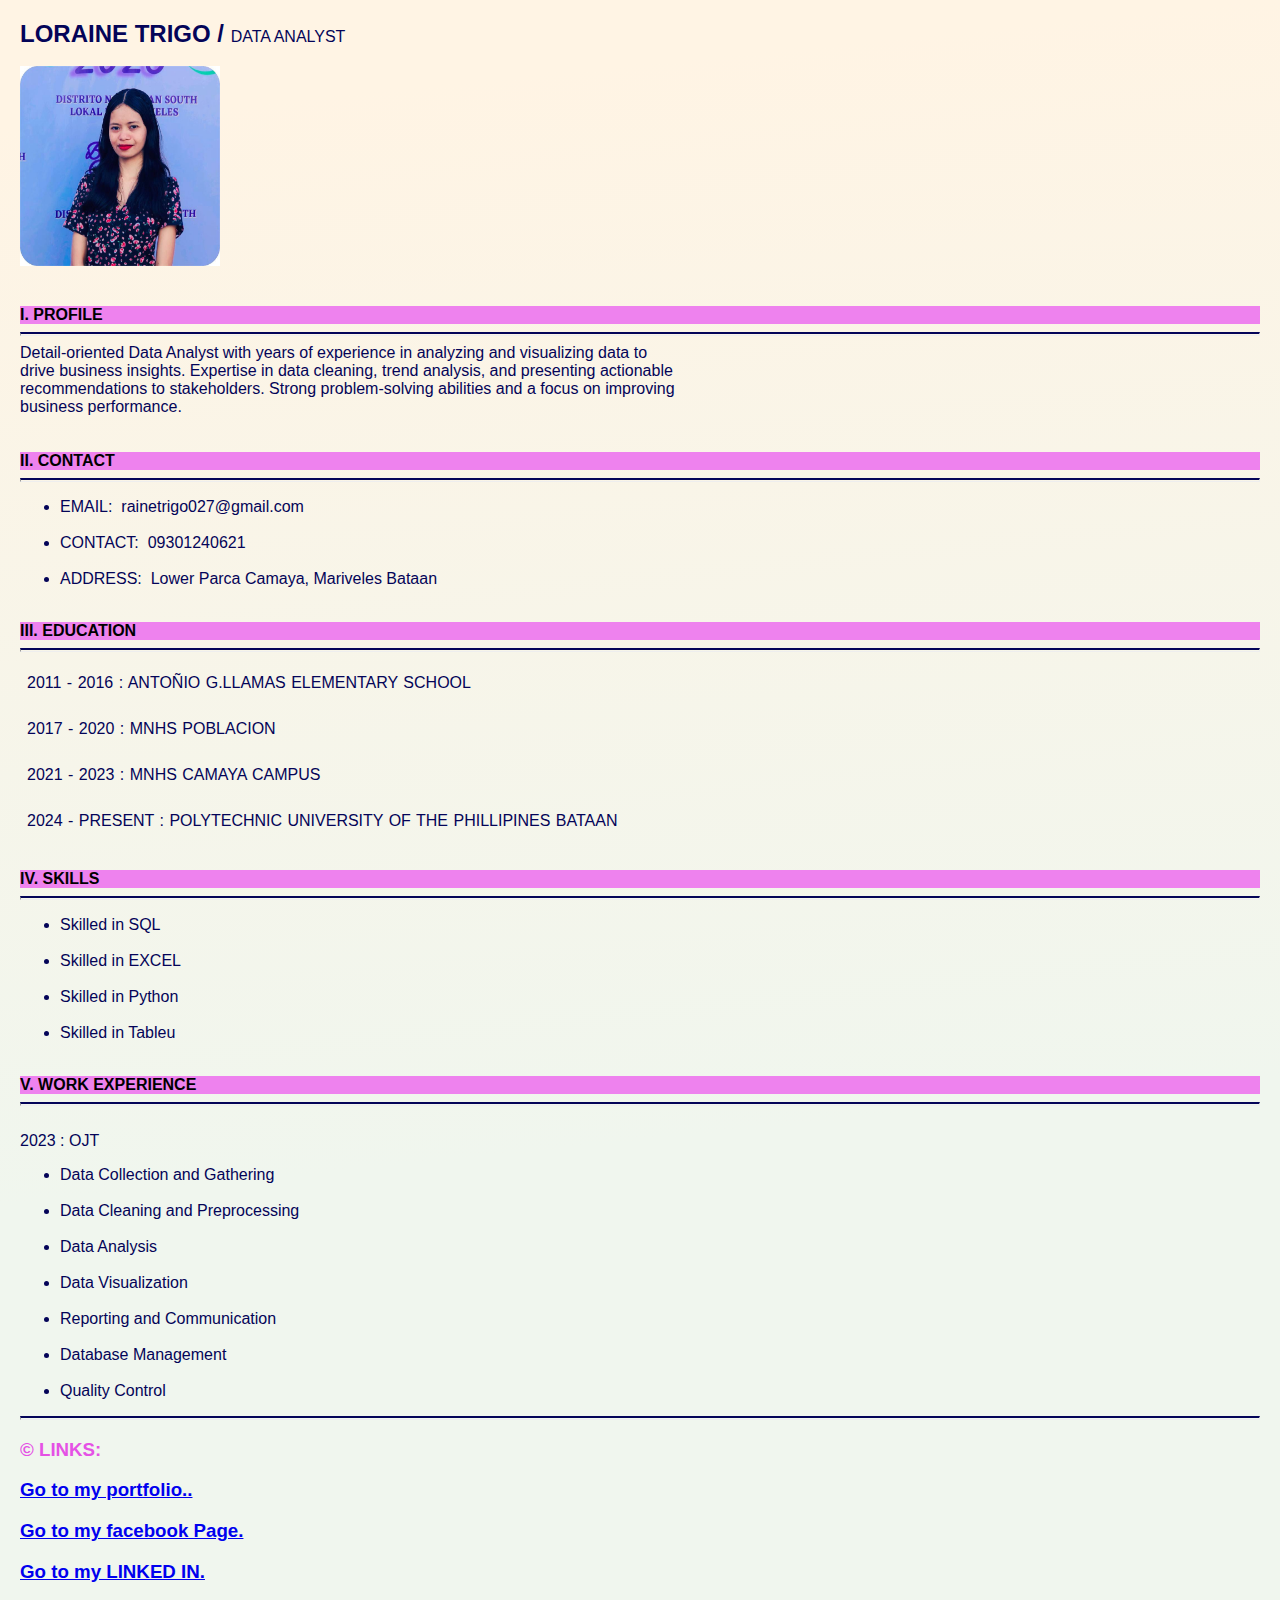
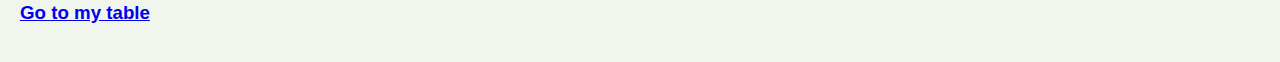
<file: index.html>
<!DOCTYPE html>
<html>
    <head>
        <title>Loraine resume</title>
        <!--EXTERNAL CSS-->
        <link rel="stylesheet" href="CSS/style.css"/>
        <!--INTERNAL CSS-->
        <style>
            div {
                background-color: violet;
            }
            ul {
                color: rgb(4, 4, 88);
            }
        </style>
    </head>
    <body class="background">
        <h2 class="siH2">LORAINE TRIGO / </h2>
        <span class="si_p">DATA ANALYST</span>

        <br><br>
        <img src="ASSETS\profile.jpg"/>
        <br><br><br>

        <!--PROFILE SECTION-->
        <div>
        <span><b>I. PROFILE</b></span><br>
        </div>
        <hr>
        <!--INLINE CSS-->
        <span style="color:rgb(4, 4, 88)">Detail-oriented Data Analyst with years of experience in analyzing and visualizing data to<br> drive business insights. Expertise in data cleaning, trend analysis, and presenting actionable<br>recommendations to stakeholders. Strong problem-solving abilities and a focus on improving<br>business performance.</span>
        <br><br><br>



        <!--CONTACT SECTION-->
        <div>
        <span><b>II. CONTACT</b></span><br>
        </div>
        <hr>
        <ul>
            <li>EMAIL: &nbsp;rainetrigo027@gmail.com</li><br>
            <li>CONTACT: &nbsp;09301240621</li><br>
            <li>ADDRESS: &nbsp;Lower Parca Camaya, Mariveles Bataan</li><br>
        </ul>

        <!--EDUCATION SECTION-->
        <div>
        <span><b>III. EDUCATION</b></span><br>
        </div>
        <hr>
        <p class="space">
            2011 - 2016 : ANTOÑIO G.LLAMAS ELEMENTARY SCHOOL
        </p>
        <p class="space">2017 - 2020 : MNHS POBLACION</p>
        <p class="space">2021 - 2023 : MNHS CAMAYA CAMPUS</p>
        <p class="space">
            2024 - PRESENT : POLYTECHNIC UNIVERSITY OF THE PHILLIPINES BATAAN
        </p>
        <br>

        <!--SKILLS SECTION-->
        <div>
        <span><b>IV. SKILLS</b></span><br>
        </div>
        <hr>
        <ul>
            <li>Skilled in SQL</li><br>
            <li>Skilled in EXCEL</li><br>
            <li>Skilled in Python</li><br>
            <li>Skilled in Tableu</li>
        </ul><br>

        <!--EXPERIENCE SECTION-->
        <div>
        <span><b>V. WORK EXPERIENCE</b></span><br>
        </div>
        <hr><br>
        <span style="color:rgb(4, 4, 88)">2023 : OJT<b></b></span><br>
        <ul>
            <li>Data Collection and Gathering</li><br>
            <li>Data Cleaning and Preprocessing</li><br>
            <li>Data Analysis</li><br>
            <li>Data Visualization</li><br>
            <li>Reporting and Communication</li><br>
            <li>Database Management</li><br>
            <li>Quality Control</li>
        </ul>
        <hr>

        <footer>
            <h3 style="color: rgb(229, 81, 229)">&copy; LINKS:</h3>
        </footer>
        <h3><a href="HTML/myportfolio.html">Go to my portfolio..</a></h3>
        <h3><a href="https://www.facebook.com/lorraine.magalonatrigo.7">Go to my facebook Page.</a></h3>
        <h3><a href="https://ph.linkedin.com/in/loraine-trigo-1b36992b4">Go to my LINKED IN.</a></h3>
        <h3><a href="table.html">Go to my table</a></h3>

    </body>
</html>
</file>
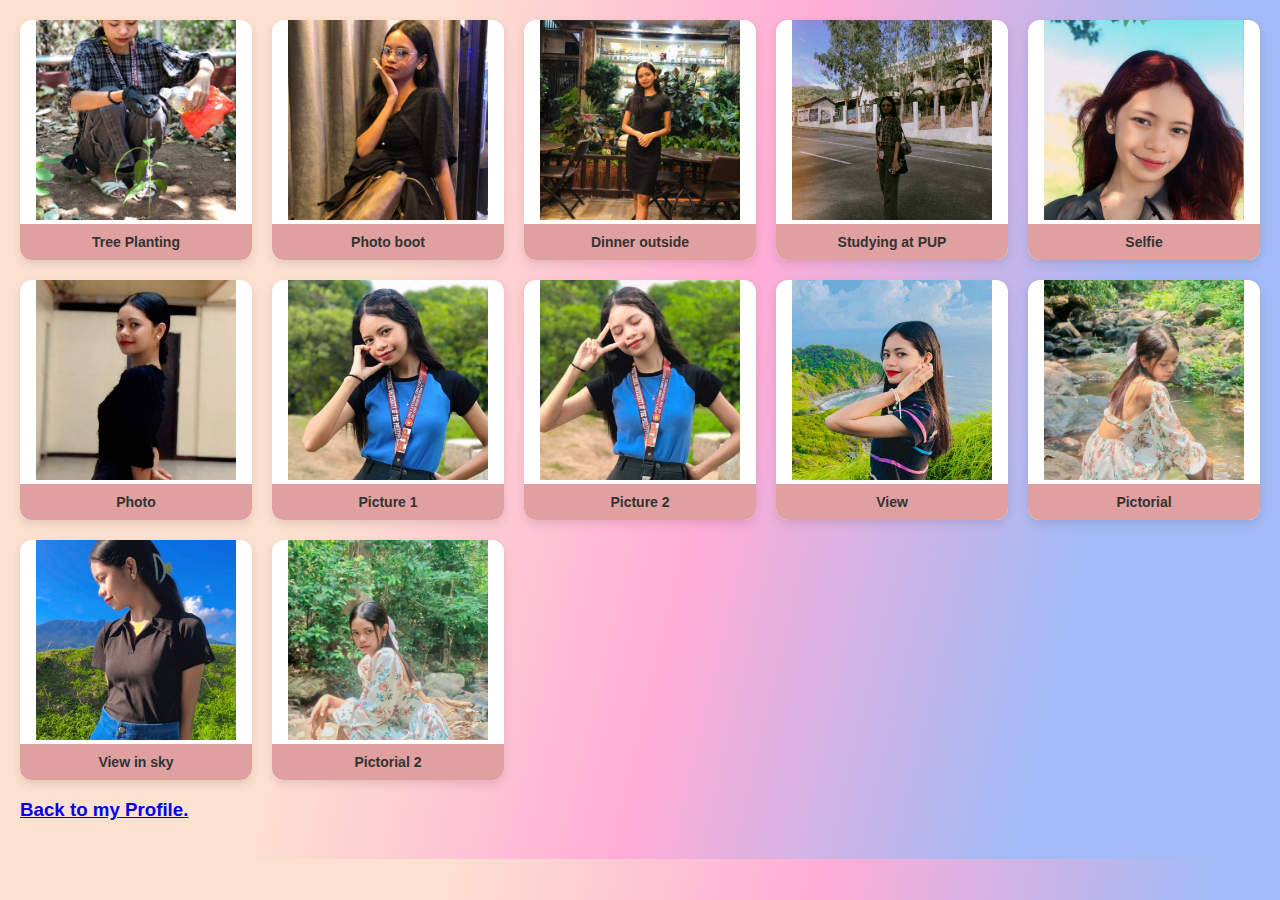
<file: HTML/myportfolio.html>
<!DOCTYPE html>
<html>
<head>
    <title>Document</title>
    <link rel="stylesheet" href="..\CSS\style.css"/>
</head>
<body>
    
    <div class="grid-container">
        <div class="grid-item">
            <img src="..\ASSETS\gardening.jpg" alt="pic 1"/>
            <div class="description">Tree Planting</div>
        </div>
        <div class="grid-item">
            <img src="..\ASSETS\photo2.jpg" alt="pic 2"/>
            <div class="description">Photo boot</div>
        </div>
        <div class="grid-item">
            <img src="..\ASSETS\photo3.jpg" alt="pic 3"/>
            <div class="description">Dinner outside</div>
        </div>
        <div class="grid-item">
            <img src="..\ASSETS\photo4.jpg" alt="pic 4"/>
            <div class="description">Studying at PUP</div>
        </div>
        <div class="grid-item">
            <img src="..\ASSETS\photo5.jpg" alt="pic 5"/>
            <div class="description">Selfie</div>
        </div>    
        <div class="grid-item">
            <img src="..\ASSETS\photo6.jpg" alt="pic 6"/>
            <div class="description">Photo</div>
        </div>
        <div class="grid-item">
            <img src="..\ASSETS\photo7.jpg" alt="pic 7"/>
            <div class="description">Picture 1</div>
        </div>
        <div class="grid-item">
            <img src="..\ASSETS\photo8.jpg" alt="pic 8"/>
            <div class="description">Picture 2</div>
        </div>
        <div class="grid-item">
            <img src="..\ASSETS\photo9.jpg" alt="pic 9"/>
            <div class="description">View</div>
        </div>
        <div class="grid-item">
            <img src="..\ASSETS\photo10.jpg" alt="pic 10"/>
            <div class="description">Pictorial</div>
        </div>
        <div class="grid-item">
            <img src="..\ASSETS\photo11.jpg" alt="pic 11"/>
            <div class="description">View in sky</div>
        </div>
        <div class="grid-item">
            <img src="..\ASSETS\photo12.jpg" alt="pic 12"/>
            <div class="description">Pictorial 2</div>
        </div>
    </div>
    <h3><a href="..\index.html">Back to my Profile.</a></h3>
</body>
</html>
</file>
<file: CSS/style.css>
body {
    margin: 0;
    padding: 20px;
    font-family: sans-serif;
    background-image: linear-gradient( 103.3deg,  rgba(252,225,208,1) 30%, rgba(255,173,214,1) 55.7%, rgba(162,186,245,1) 81.8% );
}
.background{
    background-image: linear-gradient( 174.2deg,  rgba(255,244,228,1) 7.1%, rgba(240,246,238,1) 67.4% );
}

.grid-container {
    display: grid;
    grid-template-columns: repeat(auto-fill, minmax(200px, 1fr));
    gap: 20px;
}
.grid-item {
    background-color: #fff;
    border-radius: 12px;
    overflow: hidden;
    box-shadow: 0 4px 10px rgba(0, 0, 0, 0.1);
    text-align: center;
}
.grid-item img {
    width: 200px;
    height: 200px;
    object-fit: cover;
}
.description {
    padding: 10px;
    font-size: 14px;
    color: #333;
    background-color: rgb(224, 160, 160);
    font-size: 14px;
    font-weight: bold;
}

.siH2 {
    color: rgb(4, 4, 88);
    display: inline;
}

.si_p {
    color:rgb(4, 4, 88);
}

img {
    width: 200px;
    height: 200px;
}

.profile {
    width: 350px;
    height: 350px;
}
.name {
    color: rgb(234, 100, 122);
}

hr {
    border-top: 2px solid rgb(4, 4, 88);
    height: 1px;
}

.space {
    word-spacing: 1px;
    padding: 7px;
    line-height: 1;
    color: rgb(4, 4, 88); 
}

pre {
    padding: 0;
}
</file>
